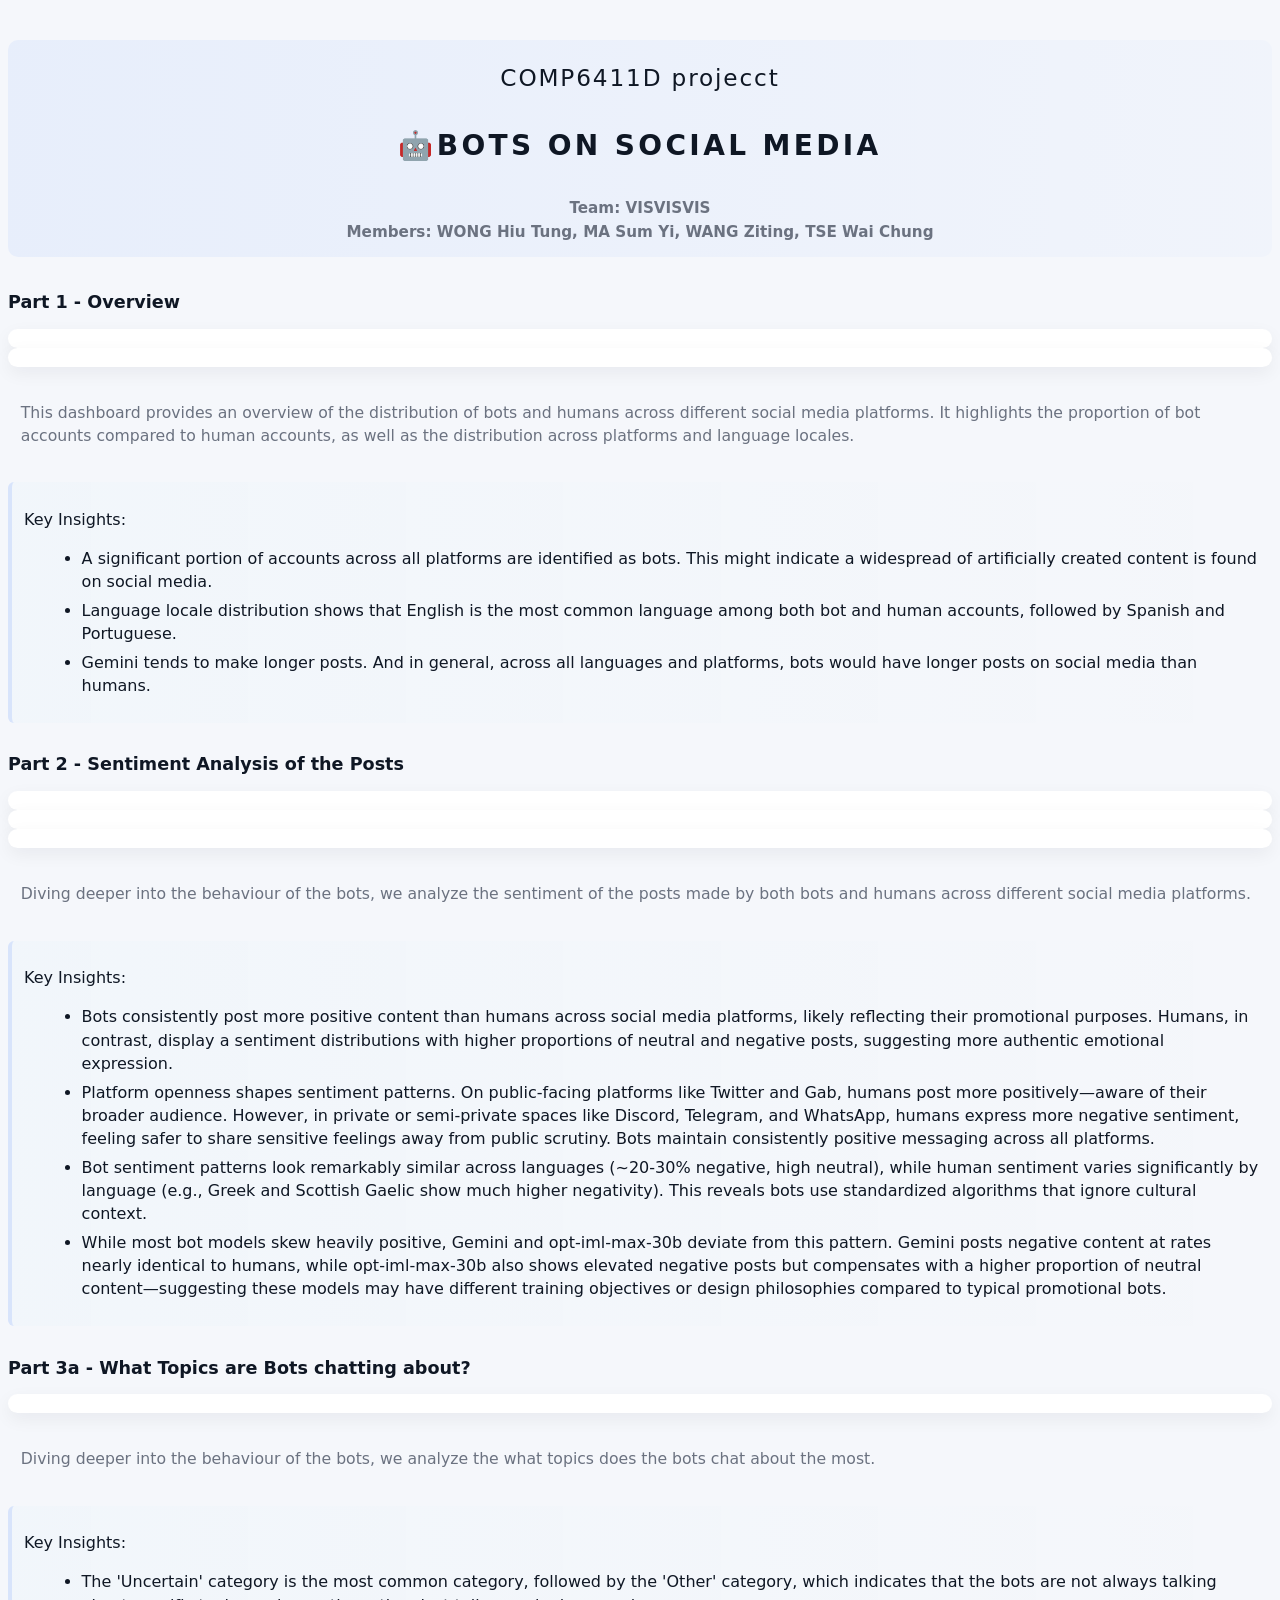
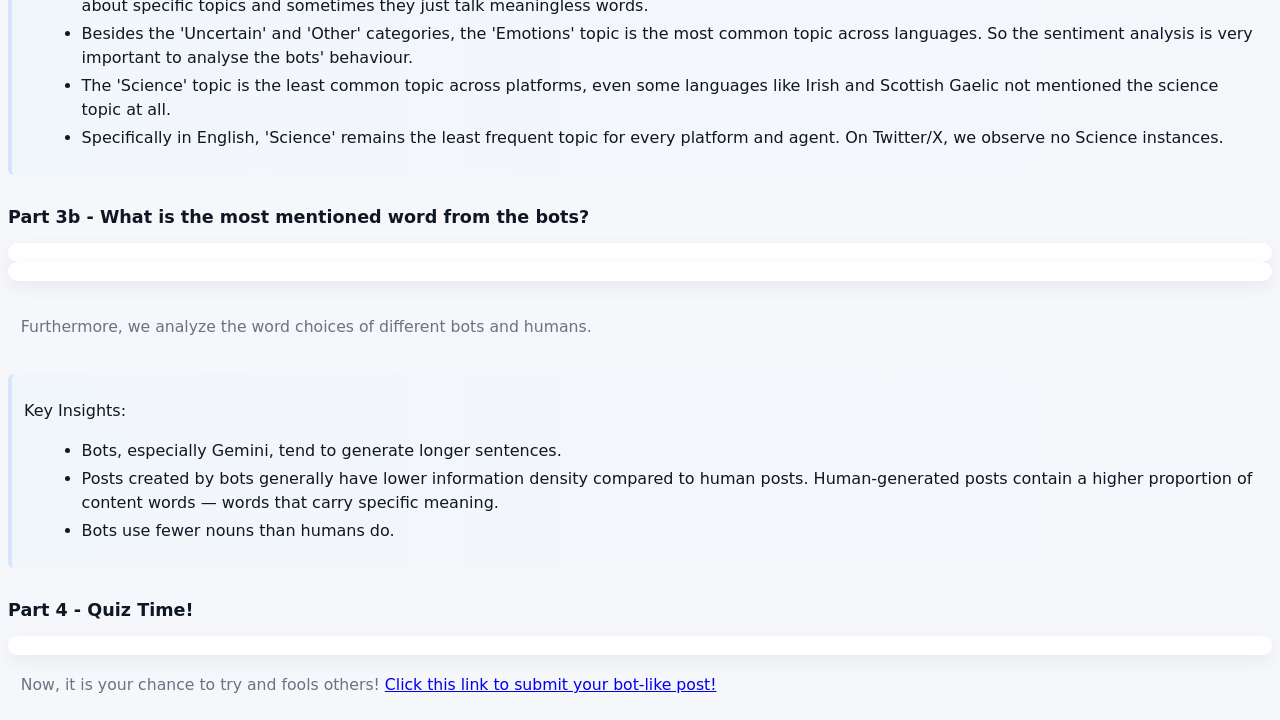
<file: index.html>
<!DOCTYPE html>

<html lang="en">
  <head>
    <meta charset="UTF-8" />
    <meta name="viewport" content="width=device-width, initial-scale=1.0" />
    <title>Main Page</title>
    <link rel="stylesheet" href="styles.css" />
  </head>
  <body>
    <div class="title_box">
        <!-- title bar here, should i use tailwind?? nah, lets not. -->
        <!-- change font ANNIE!!! css format this stuff later -->
        <span class="course_name">COMP6411D projecct</span>
        <h1 class="title">🤖Bots on Social Media</h1>
        <!-- name and info here -->
        <h3>Team: VISVISVIS</h3> 
        <h3>Members: WONG Hiu Tung, MA Sum Yi, WANG Ziting, TSE Wai Chung</h3>
    </div>
    <div class="main_story">
        <div class="content_section"> 
            <!-- First part, overview -->
            <h2 class="subtitle">Part 1 - Overview</h2>
            <div class='tableauPlaceholder' id='viz1763862526043' style='position: relative'><noscript><a href='#'><img alt='Dashboard 5 ' src='https:&#47;&#47;public.tableau.com&#47;static&#47;images&#47;pr&#47;proj_p1a&#47;Dashboard5&#47;1_rss.png' style='border: none' /></a></noscript><object class='tableauViz'  style='display:none;'><param name='host_url' value='https%3A%2F%2Fpublic.tableau.com%2F' /> <param name='embed_code_version' value='3' /> <param name='site_root' value='' /><param name='name' value='proj_p1a&#47;Dashboard5' /><param name='tabs' value='no' /><param name='toolbar' value='yes' /><param name='static_image' value='https:&#47;&#47;public.tableau.com&#47;static&#47;images&#47;pr&#47;proj_p1a&#47;Dashboard5&#47;1.png' /> <param name='animate_transition' value='yes' /><param name='display_static_image' value='yes' /><param name='display_spinner' value='yes' /><param name='display_overlay' value='yes' /><param name='display_count' value='yes' /><param name='language' value='en-US' /><param name='filter' value='publish=yes' /></object></div>                <script type='text/javascript'>                    var divElement = document.getElementById('viz1763862526043');                    var vizElement = divElement.getElementsByTagName('object')[0];                    if ( divElement.offsetWidth > 800 ) { vizElement.style.width='100%';vizElement.style.height=(divElement.offsetWidth*0.75)+'px';} else if ( divElement.offsetWidth > 500 ) { vizElement.style.width='100%';vizElement.style.height=(divElement.offsetWidth*0.75)+'px';} else { vizElement.style.width='100%';vizElement.style.height='727px';}                     var scriptElement = document.createElement('script');                    scriptElement.src = 'https://public.tableau.com/javascripts/api/viz_v1.js';                    vizElement.parentNode.insertBefore(scriptElement, vizElement);                </script>
            <div class='tableauPlaceholder' id='viz1763729530360' style='position: relative'><noscript><a href='#'><img alt='Dashboard 1 ' src='https:&#47;&#47;public.tableau.com&#47;static&#47;images&#47;pr&#47;proj_test&#47;Dashboard1&#47;1_rss.png' style='border: none' /></a></noscript><object class='tableauViz'  style='display:none;'><param name='host_url' value='https%3A%2F%2Fpublic.tableau.com%2F' /> <param name='embed_code_version' value='3' /> <param name='site_root' value='' /><param name='name' value='proj_test&#47;Dashboard1' /><param name='tabs' value='no' /><param name='toolbar' value='yes' /><param name='static_image' value='https:&#47;&#47;public.tableau.com&#47;static&#47;images&#47;pr&#47;proj_test&#47;Dashboard1&#47;1.png' /> <param name='animate_transition' value='yes' /><param name='display_static_image' value='yes' /><param name='display_spinner' value='yes' /><param name='display_overlay' value='yes' /><param name='display_count' value='yes' /><param name='language' value='en-US' /><param name='filter' value='publish=yes' /><param name='filter' value='showOnboarding=true' /></object></div>                <script type='text/javascript'>                    var divElement = document.getElementById('viz1763729530360');                    var vizElement = divElement.getElementsByTagName('object')[0];                    if ( divElement.offsetWidth > 800 ) { vizElement.style.width='100%';vizElement.style.height=(divElement.offsetWidth*0.75)+'px';} else if ( divElement.offsetWidth > 500 ) { vizElement.style.width='100%';vizElement.style.height=(divElement.offsetWidth*0.75)+'px';} else { vizElement.style.width='100%';vizElement.style.height='1327px';}                     var scriptElement = document.createElement('script');                    scriptElement.src = 'https://public.tableau.com/javascripts/api/viz_v1.js';                    vizElement.parentNode.insertBefore(scriptElement, vizElement);                </script>
            <div class="caption_description">
                <p>
                    This dashboard provides an overview of the distribution of bots and humans across different social media platforms. 
                    It highlights the proportion of bot accounts compared to human accounts, as well as the distribution across platforms and language locales.
                </p>
            </div>
            <div class="insights">
                <p>
                    Key Insights:
                    <ul>
                        <li>A significant portion of accounts across all platforms are identified as bots. This might indicate a widespread of artificially created content is found on social media.</li>
                        <li>Language locale distribution shows that English is the most common language among both bot and human accounts, followed by Spanish and Portuguese.</li>
                        <li>Gemini tends to make longer posts. And in general, across all languages and platforms, bots would have longer posts on social media than humans.</li>
                    </ul>
                </p>
            </div>
        </div>

        <div class="content_section">
            <!-- Second part, embed tableau viz -->
            <h2 class="subtitle">Part 2 - Sentiment Analysis of the Posts</h2>
            <!-- inset tableau viz here by copying the embed code -->
            <div class='tableauPlaceholder' id='viz1763863114454' style='position: relative'><noscript><a href='#'><img alt='Dashboard 4 ' src='https:&#47;&#47;public.tableau.com&#47;static&#47;images&#47;pr&#47;proj_p2&#47;Dashboard4&#47;1_rss.png' style='border: none' /></a></noscript><object class='tableauViz'  style='display:none;'><param name='host_url' value='https%3A%2F%2Fpublic.tableau.com%2F' /> <param name='embed_code_version' value='3' /> <param name='site_root' value='' /><param name='name' value='proj_p2&#47;Dashboard4' /><param name='tabs' value='no' /><param name='toolbar' value='yes' /><param name='static_image' value='https:&#47;&#47;public.tableau.com&#47;static&#47;images&#47;pr&#47;proj_p2&#47;Dashboard4&#47;1.png' /> <param name='animate_transition' value='yes' /><param name='display_static_image' value='yes' /><param name='display_spinner' value='yes' /><param name='display_overlay' value='yes' /><param name='display_count' value='yes' /><param name='language' value='en-US' /><param name='filter' value='publish=yes' /></object></div>                <script type='text/javascript'>                    var divElement = document.getElementById('viz1763863114454');                    var vizElement = divElement.getElementsByTagName('object')[0];                    if ( divElement.offsetWidth > 800 ) { vizElement.style.width='100%';vizElement.style.height=(divElement.offsetWidth*0.75)+'px';} else if ( divElement.offsetWidth > 500 ) { vizElement.style.width='100%';vizElement.style.height=(divElement.offsetWidth*0.75)+'px';} else { vizElement.style.width='100%';vizElement.style.height='727px';}                     var scriptElement = document.createElement('script');                    scriptElement.src = 'https://public.tableau.com/javascripts/api/viz_v1.js';                    vizElement.parentNode.insertBefore(scriptElement, vizElement);                </script>
            <div class='tableauPlaceholder' id='viz1763863212163' style='position: relative'><noscript><a href='#'><img alt='Dashboard 6 ' src='https:&#47;&#47;public.tableau.com&#47;static&#47;images&#47;pr&#47;proj_p2a&#47;Dashboard6&#47;1_rss.png' style='border: none' /></a></noscript><object class='tableauViz'  style='display:none;'><param name='host_url' value='https%3A%2F%2Fpublic.tableau.com%2F' /> <param name='embed_code_version' value='3' /> <param name='site_root' value='' /><param name='name' value='proj_p2a&#47;Dashboard6' /><param name='tabs' value='no' /><param name='toolbar' value='yes' /><param name='static_image' value='https:&#47;&#47;public.tableau.com&#47;static&#47;images&#47;pr&#47;proj_p2a&#47;Dashboard6&#47;1.png' /> <param name='animate_transition' value='yes' /><param name='display_static_image' value='yes' /><param name='display_spinner' value='yes' /><param name='display_overlay' value='yes' /><param name='display_count' value='yes' /><param name='language' value='en-US' /><param name='filter' value='publish=yes' /></object></div>                <script type='text/javascript'>                    var divElement = document.getElementById('viz1763863212163');                    var vizElement = divElement.getElementsByTagName('object')[0];                    if ( divElement.offsetWidth > 800 ) { vizElement.style.width='100%';vizElement.style.height=(divElement.offsetWidth*0.75)+'px';} else if ( divElement.offsetWidth > 500 ) { vizElement.style.width='100%';vizElement.style.height=(divElement.offsetWidth*0.75)+'px';} else { vizElement.style.width='100%';vizElement.style.height='727px';}                     var scriptElement = document.createElement('script');                    scriptElement.src = 'https://public.tableau.com/javascripts/api/viz_v1.js';                    vizElement.parentNode.insertBefore(scriptElement, vizElement);                </script>
            <div class='tableauPlaceholder' id='viz1763824319395' style='position: relative'><noscript><a href='#'><img alt='Dashboard 1 ' src='https:&#47;&#47;public.tableau.com&#47;static&#47;images&#47;pr&#47;proj_part2b&#47;Dashboard1&#47;1_rss.png' style='border: none' /></a></noscript><object class='tableauViz'  style='display:none;'><param name='host_url' value='https%3A%2F%2Fpublic.tableau.com%2F' /> <param name='embed_code_version' value='3' /> <param name='site_root' value='' /><param name='name' value='proj_part2b&#47;Dashboard1' /><param name='tabs' value='no' /><param name='toolbar' value='yes' /><param name='static_image' value='https:&#47;&#47;public.tableau.com&#47;static&#47;images&#47;pr&#47;proj_part2b&#47;Dashboard1&#47;1.png' /> <param name='animate_transition' value='yes' /><param name='display_static_image' value='yes' /><param name='display_spinner' value='yes' /><param name='display_overlay' value='yes' /><param name='display_count' value='yes' /><param name='language' value='en-US' /><param name='filter' value='publish=yes' /></object></div>                <script type='text/javascript'>                    var divElement = document.getElementById('viz1763824319395');                    var vizElement = divElement.getElementsByTagName('object')[0];                    if ( divElement.offsetWidth > 800 ) { vizElement.style.width='100%';vizElement.style.height=(divElement.offsetWidth*0.75)+'px';} else if ( divElement.offsetWidth > 500 ) { vizElement.style.width='100%';vizElement.style.height=(divElement.offsetWidth*0.75)+'px';} else { vizElement.style.width='100%';vizElement.style.height='727px';}                     var scriptElement = document.createElement('script');                    scriptElement.src = 'https://public.tableau.com/javascripts/api/viz_v1.js';                    vizElement.parentNode.insertBefore(scriptElement, vizElement);                </script>
            <div class="caption_description">
                <p>
                    Diving deeper into the behaviour of the bots, we analyze the sentiment of the posts made by both bots and humans across different social media platforms.
                </p>
            </div>
            <div class="insights">
                
                <p>
                    Key Insights:
                    <ul>
                        <li>Bots consistently post more positive content than humans across social media platforms, likely reflecting their promotional purposes. Humans, in contrast, display a sentiment distributions with higher proportions of neutral and negative posts, suggesting more authentic emotional expression.</li>
                        <li>
                            Platform openness shapes sentiment patterns. On public-facing platforms like Twitter and Gab, humans post more positively—aware of their broader audience. However, in private or semi-private spaces like Discord, Telegram, and WhatsApp, humans express more negative sentiment, feeling safer to share sensitive feelings away from public scrutiny. Bots maintain consistently positive messaging across all platforms.
                        </li>
                        <li>Bot sentiment patterns look remarkably similar across languages (~20-30% negative, high neutral), while human sentiment varies significantly by language (e.g., Greek and Scottish Gaelic show much higher negativity). This reveals bots use standardized algorithms that ignore cultural context.</li>
                        <li>While most bot models skew heavily positive, Gemini and opt-iml-max-30b deviate from this pattern. Gemini posts negative content at rates nearly identical to humans, while opt-iml-max-30b also shows elevated negative posts but compensates with a higher proportion of neutral content—suggesting these models may have different training objectives or design philosophies compared to typical promotional bots.</li>
                        
                    </ul>
                    
                </p>
            
            </div>
        </div>

        <div class="content_section">
            <!-- Second part, embed tableau viz -->
            <h2 class="subtitle">Part 3a - What Topics are Bots chatting about?</h2>
            <!-- inset tableau viz here by copying the embed code -->
            <div class='tableauPlaceholder' id='viz1763823545609' style='position: relative'><noscript><a href='#'><img alt='use topic as filter ' src='https:&#47;&#47;public.tableau.com&#47;static&#47;images&#47;pr&#47;proj_p3a&#47;usetopicasfilter&#47;1_rss.png' style='border: none' /></a></noscript><object class='tableauViz'  style='display:none;'><param name='host_url' value='https%3A%2F%2Fpublic.tableau.com%2F' /> <param name='embed_code_version' value='3' /> <param name='site_root' value='' /><param name='name' value='proj_p3a&#47;usetopicasfilter' /><param name='tabs' value='no' /><param name='toolbar' value='yes' /><param name='static_image' value='https:&#47;&#47;public.tableau.com&#47;static&#47;images&#47;pr&#47;proj_p3a&#47;usetopicasfilter&#47;1.png' /> <param name='animate_transition' value='yes' /><param name='display_static_image' value='yes' /><param name='display_spinner' value='yes' /><param name='display_overlay' value='yes' /><param name='display_count' value='yes' /><param name='language' value='en-US' /><param name='filter' value='publish=yes' /></object></div>                <script type='text/javascript'>                    var divElement = document.getElementById('viz1763823545609');                    var vizElement = divElement.getElementsByTagName('object')[0];                    if ( divElement.offsetWidth > 800 ) { vizElement.style.width='100%';vizElement.style.height=(divElement.offsetWidth*0.75)+'px';} else if ( divElement.offsetWidth > 500 ) { vizElement.style.width='100%';vizElement.style.height=(divElement.offsetWidth*0.75)+'px';} else { vizElement.style.width='100%';vizElement.style.height='1427px';}                     var scriptElement = document.createElement('script');                    scriptElement.src = 'https://public.tableau.com/javascripts/api/viz_v1.js';                    vizElement.parentNode.insertBefore(scriptElement, vizElement);                </script>

            <div class="caption_description">
                <p>
                    Diving deeper into the behaviour of the bots, we analyze the what topics does the bots chat about the most.
                </p>
            </div>
            <div class="insights">
                <p>
                    Key Insights:
                    <ul>
                        <li>The 'Uncertain' category is the most common category, followed by the 'Other' category, which indicates that the bots are not always talking about specific topics and sometimes they just talk meaningless words.</li>
                        <li>Besides the 'Uncertain' and 'Other' categories, the 'Emotions' topic is the most common topic across languages. So the sentiment analysis is very important to analyse the bots' behaviour.</li>
                        <li>The 'Science' topic is the least common topic across platforms, even some languages like Irish and Scottish Gaelic not mentioned the science topic at all.</li>
                        <li>Specifically in English, 'Science' remains the least frequent topic for every platform and agent. On Twitter/X, we observe no Science instances.</li>

                    </ul>
                </p>
            </div>
        </div>

        <div class="content_section">
            <!-- Second part, embed tableau viz -->
            <h2 class="subtitle">Part 3b - What is the most mentioned word from the bots?</h2>
            <!-- inset tableau viz here by copying the embed code -->
            <div class='tableauPlaceholder' id='viz1763828717096' style='position: relative'><noscript><a href='#'><img alt='Dashboard 1 ' src='https:&#47;&#47;public.tableau.com&#47;static&#47;images&#47;pr&#47;proj_3b1&#47;Dashboard1&#47;1_rss.png' style='border: none' /></a></noscript><object class='tableauViz'  style='display:none;'><param name='host_url' value='https%3A%2F%2Fpublic.tableau.com%2F' /> <param name='embed_code_version' value='3' /> <param name='site_root' value='' /><param name='name' value='proj_3b1&#47;Dashboard1' /><param name='tabs' value='no' /><param name='toolbar' value='yes' /><param name='static_image' value='https:&#47;&#47;public.tableau.com&#47;static&#47;images&#47;pr&#47;proj_3b1&#47;Dashboard1&#47;1.png' /> <param name='animate_transition' value='yes' /><param name='display_static_image' value='yes' /><param name='display_spinner' value='yes' /><param name='display_overlay' value='yes' /><param name='display_count' value='yes' /><param name='language' value='en-US' /><param name='filter' value='publish=yes' /></object></div>                <script type='text/javascript'>                    var divElement = document.getElementById('viz1763828717096');                    var vizElement = divElement.getElementsByTagName('object')[0];                    if ( divElement.offsetWidth > 800 ) { vizElement.style.width='100%';vizElement.style.height=(divElement.offsetWidth*0.75)+'px';} else if ( divElement.offsetWidth > 500 ) { vizElement.style.width='100%';vizElement.style.height=(divElement.offsetWidth*0.75)+'px';} else { vizElement.style.width='100%';vizElement.style.height='777px';}                     var scriptElement = document.createElement('script');                    scriptElement.src = 'https://public.tableau.com/javascripts/api/viz_v1.js';                    vizElement.parentNode.insertBefore(scriptElement, vizElement);                </script>
            <div class='tableauPlaceholder' id='viz1763985789458' style='position: relative'><noscript><a href='#'><img alt='Dashboard 1 ' src='https:&#47;&#47;public.tableau.com&#47;static&#47;images&#47;pr&#47;proj_part3b2&#47;Dashboard1&#47;1_rss.png' style='border: none' /></a></noscript><object class='tableauViz'  style='display:none;'><param name='host_url' value='https%3A%2F%2Fpublic.tableau.com%2F' /> <param name='embed_code_version' value='3' /> <param name='site_root' value='' /><param name='name' value='proj_part3b2&#47;Dashboard1' /><param name='tabs' value='no' /><param name='toolbar' value='yes' /><param name='static_image' value='https:&#47;&#47;public.tableau.com&#47;static&#47;images&#47;pr&#47;proj_part3b2&#47;Dashboard1&#47;1.png' /> <param name='animate_transition' value='yes' /><param name='display_static_image' value='yes' /><param name='display_spinner' value='yes' /><param name='display_overlay' value='yes' /><param name='display_count' value='yes' /><param name='language' value='en-US' /><param name='filter' value='publish=yes' /></object></div>                <script type='text/javascript'>                    var divElement = document.getElementById('viz1763985789458');                    var vizElement = divElement.getElementsByTagName('object')[0];                    if ( divElement.offsetWidth > 800 ) { vizElement.style.width='100%';vizElement.style.height=(divElement.offsetWidth*0.75)+'px';} else if ( divElement.offsetWidth > 500 ) { vizElement.style.width='100%';vizElement.style.height=(divElement.offsetWidth*0.75)+'px';} else { vizElement.style.width='100%';vizElement.style.height='727px';}                     var scriptElement = document.createElement('script');                    scriptElement.src = 'https://public.tableau.com/javascripts/api/viz_v1.js';                    vizElement.parentNode.insertBefore(scriptElement, vizElement);                </script>
            <div class="caption_description">
                <p>
                    Furthermore, we analyze the word choices of different bots and humans.
                </p>
            </div>
            <div class="insights">
                <p>
                    Key Insights:
                    <ul>
                        <li>Bots, especially Gemini, tend to generate longer sentences. </li>
                        <li>Posts created by bots generally have lower information density compared to human posts. Human-generated posts contain a higher proportion of content words — words that carry specific meaning. </li>
                        <li>Bots use fewer nouns than humans do. </li>
                    </ul>
                </p>
            </div>
        </div>

        <div class="content_section">
            <!-- interactive quiz component >> directly use html to make? or also make it a tableau thing??
            make it a tableau thing la uniformity lmao -->
            <h2 class="subtitle">Part 4 - Quiz Time!</h2>
            <div class='tableauPlaceholder' id='viz1763868080529' style='position: relative'><noscript><a href='#'><img alt='quiz_homepage ' src='https:&#47;&#47;public.tableau.com&#47;static&#47;images&#47;pr&#47;proj_quiz&#47;quiz_homepage&#47;1_rss.png' style='border: none' /></a></noscript><object class='tableauViz'  style='display:none;'><param name='host_url' value='https%3A%2F%2Fpublic.tableau.com%2F' /> <param name='embed_code_version' value='3' /> <param name='site_root' value='' /><param name='name' value='proj_quiz&#47;quiz_homepage' /><param name='tabs' value='no' /><param name='toolbar' value='yes' /><param name='static_image' value='https:&#47;&#47;public.tableau.com&#47;static&#47;images&#47;pr&#47;proj_quiz&#47;quiz_homepage&#47;1.png' /> <param name='animate_transition' value='yes' /><param name='display_static_image' value='yes' /><param name='display_spinner' value='yes' /><param name='display_overlay' value='yes' /><param name='display_count' value='yes' /><param name='language' value='en-US' /><param name='filter' value='publish=yes' /></object></div>                <script type='text/javascript'>                    var divElement = document.getElementById('viz1763868080529');                    var vizElement = divElement.getElementsByTagName('object')[0];                    if ( divElement.offsetWidth > 800 ) { vizElement.style.width='100%';vizElement.style.height=(divElement.offsetWidth*0.75)+'px';} else if ( divElement.offsetWidth > 500 ) { vizElement.style.width='100%';vizElement.style.height=(divElement.offsetWidth*0.75)+'px';} else { vizElement.style.width='100%';vizElement.style.height='727px';}                     var scriptElement = document.createElement('script');                    scriptElement.src = 'https://public.tableau.com/javascripts/api/viz_v1.js';                    vizElement.parentNode.insertBefore(scriptElement, vizElement);                </script>
            <div class="caption_description">
                Now, it is your chance to try and fools others! <a href="https://docs.google.com/forms/d/e/1FAIpQLSfJDCVSQsOxaKRJEeLMMhf2tl4_WqEwyNUHEomMCMWPl76PNA/viewform?usp=dialog" target="_blank">Click this link to submit your bot-like post!</a>
            </div>
        </div>
    </div>
    </body>
</html>
</file>
<file: styles.css>
:root{
  --bg: #f5f7fb;
  --card: #ffffff;
  --accent: #8CE4FF;
  --muted: #6b7280;
  --text: #0f1724;
  --viz-width: 900px; /* default fixed width for Tableau visualizations */
  --page-gutter: 0.5rem; /* horizontal page padding (smaller side margins) */
  --max-w: 1100px;
}

*{box-sizing:border-box}
html,body{height:100%}
body{
  margin:0;
  padding:2rem var(--page-gutter);
  font-family: Inter, ui-sans-serif, system-ui, -apple-system, "Segoe UI", Roboto, "Helvetica Neue", Arial;
  background:var(--bg);
  color:var(--text);
  -webkit-font-smoothing:antialiased;
  -moz-osx-font-smoothing:grayscale;
  line-height:1.45;
}

/* Page title */
h1{
  margin:0 auto 1rem auto;
  max-width:var(--max-w);
  font-size:1.6rem;
  letter-spacing:0.06em;
  text-align:center;
  color:var(--text);
}

/* Title class (applies to the page title when present) */
.title_box{
  margin-bottom:1rem;
  background:linear-gradient(90deg, rgba(11,95,255,0.06), rgba(11,95,255,0.02));
  padding:0.75rem 1rem;
  border-radius:10px;
}

.title{
  text-transform:uppercase;
  font-weight:700;
  letter-spacing:0.12em;
  font-size:1.75rem;
  padding:0.85rem 1.1rem;
}

/* Course name style (used for course/module headings) */
.course_name{
  display:block;
  margin:0 auto 0.6rem auto;
  max-width:var(--max-w);
  font-size:1.45rem;
  color:var(--text);
  text-align:center;
  letter-spacing:0.08em;
  padding:0.55rem 0.9rem;
}

/* Subtitles and section headings */
.subtitle{
  display:block;
  font-size:1.1rem;
  margin:0.25rem 0 0.8rem 0;
  color:var(--text);
  text-align:left;
  font-weight:600;
}

/* Content section wrapper */
.content_section{
  background:transparent;
  /* Make section full-bleed (span the device viewport width).
     Body uses `--page-gutter` horizontal padding; to make this element span the
     full device width we expand its width by the two gutters and shift it left.
     Using box-sizing and calc keeps layout stable and prevents scrollbars. */
  max-width:none;
  width:calc(100% + (var(--page-gutter) * 2));
  margin-left:calc(-1 * var(--page-gutter));
  margin-right:calc(-1 * var(--page-gutter));
  padding:0.8rem var(--page-gutter);
  border-radius:0;
  box-sizing:border-box;
}

/* Short descriptions that sit under visualizations */
.caption_description{
  /* background:rgba(255,255,255,0.65); */
  padding:0.6rem 0.8rem;
  border-radius:8px;
  color:var(--muted);
  font-size:0.98rem;
  margin-top:0.6rem;
  /* box-shadow:0 4px 14px rgba(15,23,36,0.03); */
}

/* Insights block emphasises key takeaways */
.insights{
  margin-top:0.6rem;
  padding:0.6rem 0.75rem;
  border-left:4px solid rgba(11,95,255,0.12);
  background:linear-gradient(90deg, rgba(140,228,255,0.03), transparent);
  border-radius:6px;
  color:var(--text);
}

.insights ul{margin:0.4rem 0 0.2rem 1.1rem}
.insights li{margin:0.35rem 0}

/* Smaller supporting headings / member list */
h3{
  margin:0.15rem 0;
  font-size:0.95rem;
  color:var(--muted);
  text-align:center;
  font-weight:600;
}

/* Make main DIV blocks centered and constrained */
body > div{
  max-width:1500px;
  margin:0.5rem auto;
  width:100%;
}

/* Tableau embed container styling */
.tableauPlaceholder{
  background:var(--card);
  border-radius:12px;
  padding:0.6rem;
  box-shadow:0 6px 18px rgba(15,23,36,0.06);
  transition:transform .16s ease, box-shadow .16s ease;
  overflow:hidden;
}
.tableauPlaceholder:hover{
  transform:translateY(-4px);
  box-shadow:0 10px 30px rgba(15,23,36,0.09);
}

.tableauPlaceholder{
  background:var(--card);
  border-radius:12px;
  padding:0.6rem;
  box-shadow:0 6px 18px rgba(15,23,36,0.06);
  transition:transform .16s ease, box-shadow .16s ease;
  overflow:hidden;
  /* fixed, uniform width for all viz containers; scales down to viewport width */
  max-width:100%;
  margin-left:auto;
  margin-right:auto;
  display:flex;
  justify-content:center;
  align-items:center;
}

.tableauPlaceholder img,
.tableauPlaceholder object,
.tableauViz{
  /* child viz should fill the container width and derive height from an aspect ratio
     The `!important` flags override the inline sizing applied by the Tableau embed script. */
  width:100% !important;
  max-width:100% !important;
  aspect-ratio: 4 / 3 !important;
  height:auto !important;
  display:block;
  border-radius:8px;
}

/* Small helper utilities */
.muted{color:var(--muted);font-size:0.95rem}
.center{text-align:center}

/* Responsive adjustments */
@media (max-width:640px){
  body{padding:0.5rem}
  h1{font-size:1.25rem;padding:0.6rem}
  .Title{font-size:1.25rem;padding:0.6rem}
  .course_name{font-size:1.05rem;padding:0.45rem}
  .tableauPlaceholder{padding:0.4rem}
}

/* Accessible focus styles for any interactive controls you may add */
:focus{outline:none}
a:focus, button:focus, input:focus, select:focus, textarea:focus{
  box-shadow:0 0 0 3px rgba(11,95,255,0.12);
  border-radius:6px;
}

/* Utility: subtle page footer spacing */
.page-footer{margin-top:1.5rem;color:var(--muted);font-size:0.9rem;text-align:center}

/* You can tweak the color theme quickly using the variables at the top */
</file>
